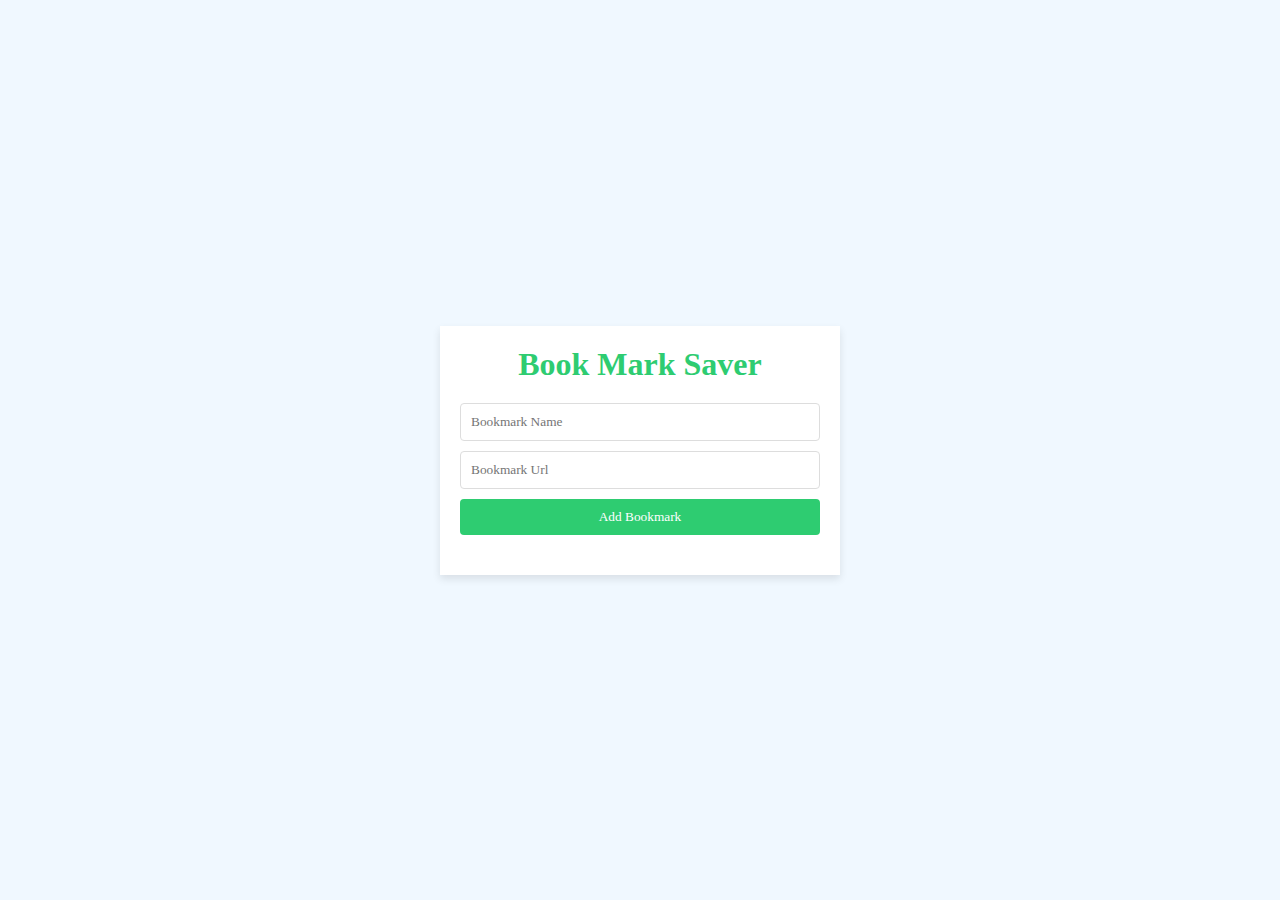
<file: Bookmark saver/index.html>
<!DOCTYPE html>
<html lang="en">
<head>
    <meta charset="UTF-8">
    <meta name="viewport" content="width=device-width, initial-scale=1.0">
    <link rel="stylesheet" href="styles.css">
    <title>Bookmarks</title>
</head>
<body>
    <div class="container">
        <h1>Book Mark Saver</h1>

        <div class="input-container">
            <input type="text" id="bookmark-name" placeholder="Bookmark Name">
            <input type="url" id="bookmark-url" placeholder="Bookmark Url">
            <button id="add-bookmark">Add Bookmark</button>
        </div>

        <ul id="bookmark-list"></ul>

    </div>
    <script src="scripts.js"></script>
</body>
</html>
</file>
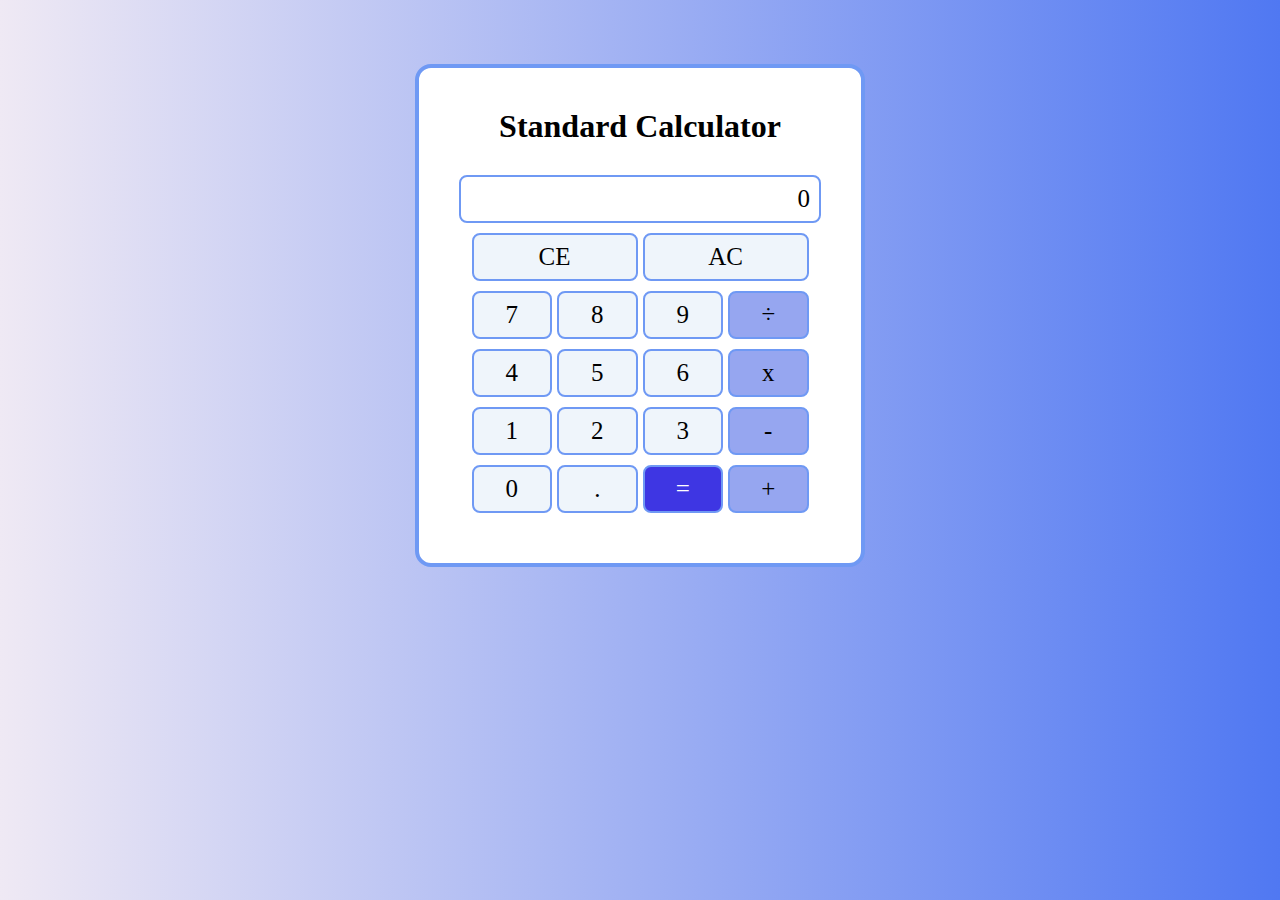
<file: Calculator/index.html>
<!DOCTYPE html>
<html lang="en">
<head>
    <meta charset="UTF-8">
    <meta name="viewport" content="width=device-width, initial-scale=1.0">
    <link rel="stylesheet" href="styles.css">
    <title>Calculator</title>
</head>
<body>
    <div class="container">
        <!-- Calculator Head -->
        <h1>Standard Calculator</h1>
        <div class="calculator-head">
            <input type="text" id="output-field" placeholder="0" disabled>
        </div>

        <!-- Calculator Body -->
        <div class="calculator-body">
            <div class="button-row">
                <button id="clear-entry">CE</button>
                <button id="clear-all">AC</button>
            </div>
            <div class="button-row">
                <button class="number-btn" data-value="7">7</button>
                <button class="number-btn" data-value="8">8</button>
                <button class="number-btn" data-value="9">9</button>
                <button class="operator-btn" data-value="/">÷</button>
            </div>
            <div class="button-row">
                <button class="number-btn" data-value="4">4</button>
                <button class="number-btn" data-value="5">5</button>
                <button class="number-btn" data-value="6">6</button>
                <button class="operator-btn" data-value="*">x</button>
            </div>
            <div class="button-row">
                <button class="number-btn" data-value="1">1</button>
                <button class="number-btn" data-value="2">2</button>
                <button class="number-btn" data-value="3">3</button>
                <button class="operator-btn" data-value="-">-</button>
            </div>
                <div class="button-row">
                <button class="number-btn" data-value="0">0</button>
                <button id="decimal">.</button>
                <button id="equals">=</button>
                <button class="operator-btn" data-value="+">+</button>
            </div>
        </div>
    </div>
    <script src="scripts.js"></script>
</body>
</html>
</file>
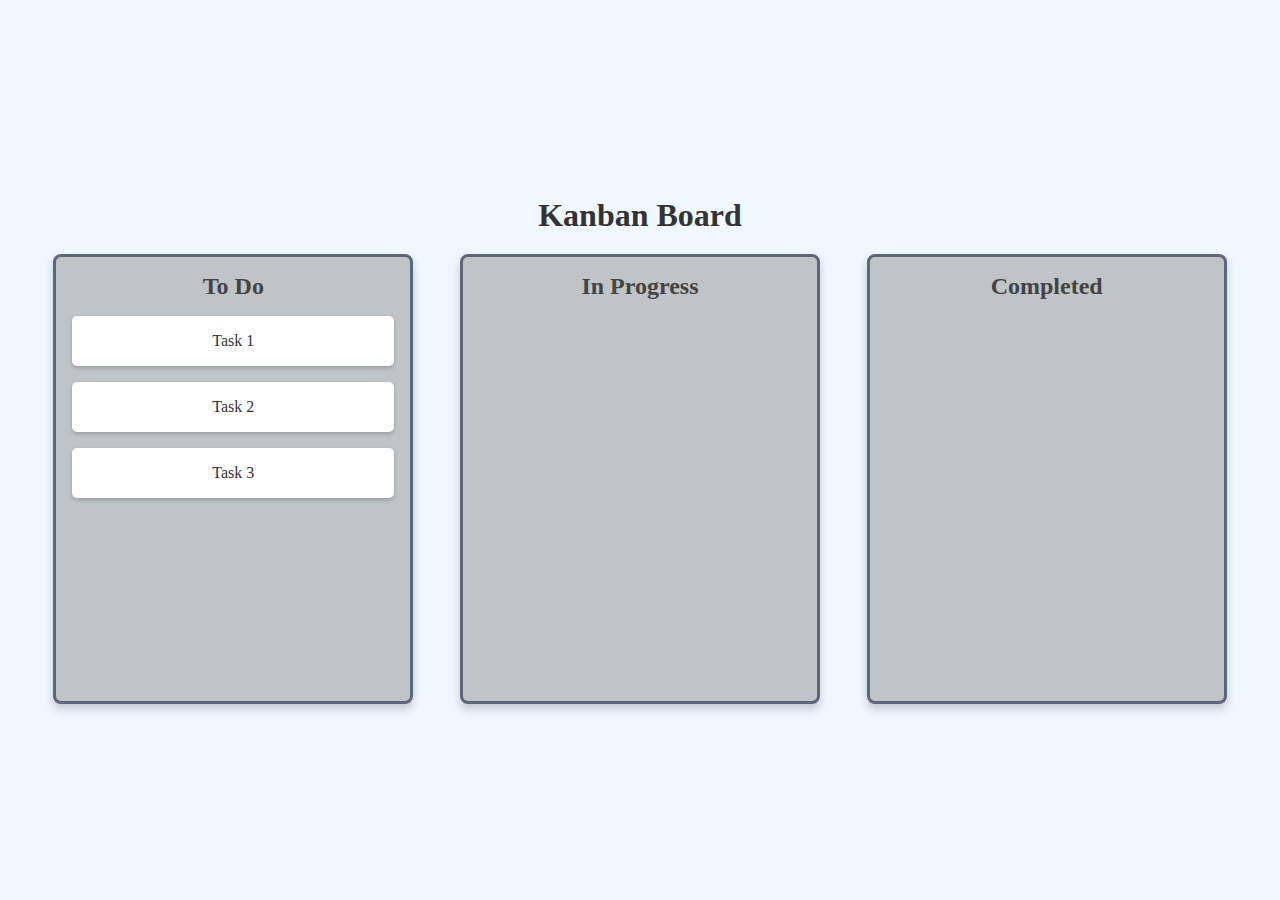
<file: Drag and Drop Box/index.html>
<!DOCTYPE html>
<html lang="en">
<head>
    <meta charset="UTF-8">
    <meta name="viewport" content="width=device-width, initial-scale=1.0">
    <link rel="stylesheet" href="styles.css">
    <title>Drag and Drop</title>
</head>
<body>
    <div class="container">
        <h1>Kanban Board</h1>

        <div class="board">
            <div class="list" id="list 1">
                <h2>To Do</h2>
                <div class="card" draggable="true" id="card 1">Task 1</div>
                <div class="card" draggable="true" id="card 2">Task 2</div>
                <div class="card" draggable="true" id="card 3">Task 3</div>
            </div>

            <div class="list" id="list 2">
                <h2>In Progress</h2>
            </div>
                
            <div class="list" id="list 3">
                <h2>Completed</h2>
            </div>
                

        </div>
        <script src="scripts.js"></script>
    </div>
        
</body>
</html>
</file>
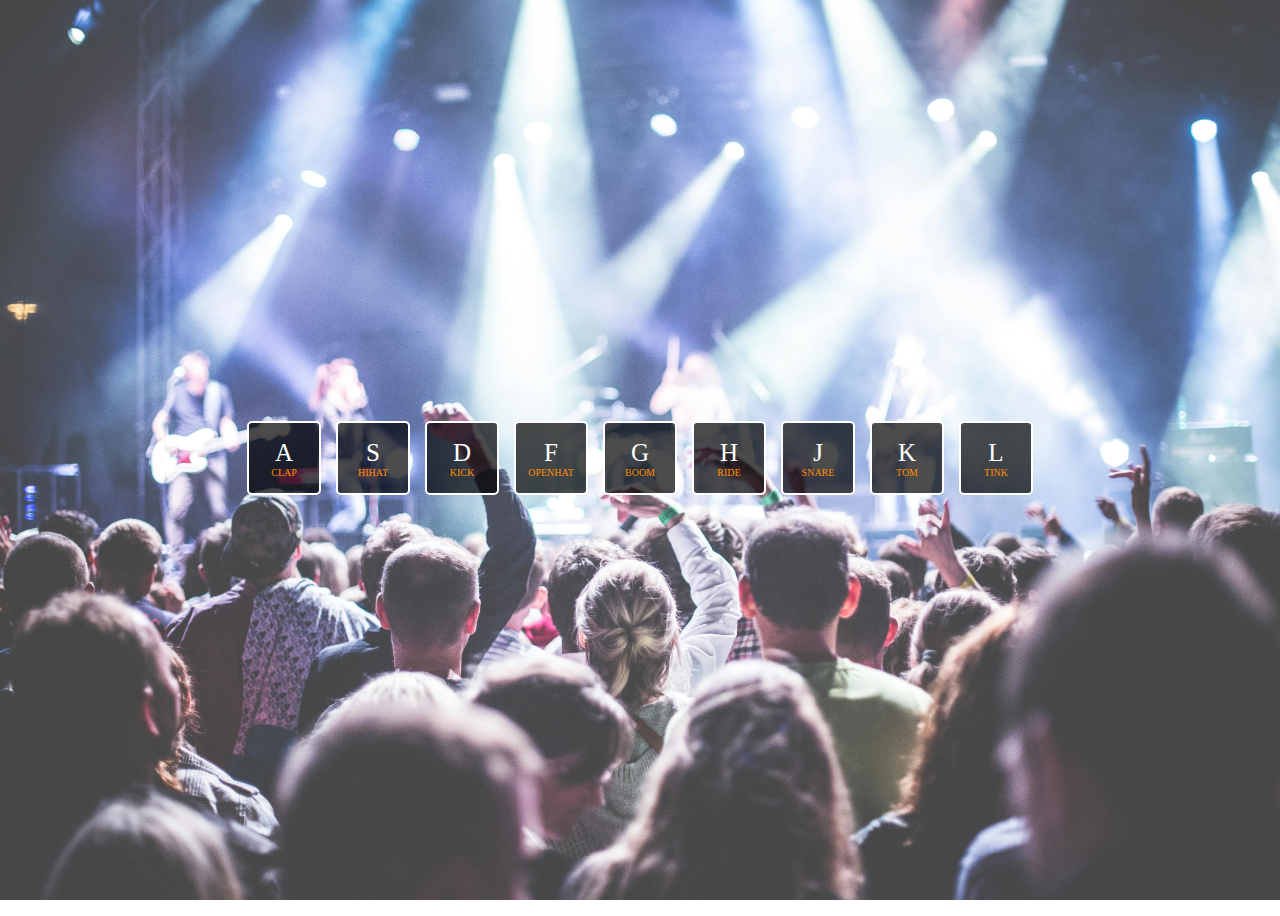
<file: DrumKit/index.html>
<html lang="en">
<head>
    <meta charset="UTF-8">
    <meta name="viewport" content="width=device-width, initial-scale=1.0">
    <link rel="stylesheet" href="styles.css">

    
    <title>Drum Kit</title>
</head>
<body>
    <div class = "keys">
        <div data-key="a" class = "key">
            <div class = "Upper-text">A</div>
            <div class = "Bottom-text">CLAP</div>
        </div>
        <div data-key="s" class = "key">
            <div class = "Upper-text">S</div>
            <div class = "Bottom-text">HIHAT</div>
        </div>
        <div data-key="d" class = "key">
            <div class = "Upper-text">D</div>
            <div class = "Bottom-text">KICK</div>
        </div>
        <div data-key="f" class = "key">
            <div class = "Upper-text">F</div>
            <div class = "Bottom-text">OPENHAT</div>
        </div>
        <div data-key="g" class = "key">
            <div class = "Upper-text">G</div>
            <div class = "Bottom-text">BOOM</div>
        </div>
        <div data-key="h" class = "key">
            <div class = "Upper-text">H</div>
            <div class = "Bottom-text">RIDE</div>
        </div>
        <div data-key="j" class = "key">
            <div class = "Upper-text">J</div>
            <div class = "Bottom-text">SNARE</div>
        </div>
        <div data-key="k" class = "key">
            <div class = "Upper-text">K</div>
            <div class = "Bottom-text">TOM</div>
        </div>
        <div data-key="l" class = "key">
            <div class = "Upper-text">L</div>
            <div class = "Bottom-text">TINK</div>
        </div>
    </div>

    <audio data-key="a" src="Sounds\Clap.mp3"></audio>
    <audio data-key="s" src="Sounds\Hi-hat.mp3"></audio>
    <audio data-key="d" src="Sounds\Kick.mp3"></audio>
    <audio data-key="f" src="Sounds\Open-hat.mp3"></audio>
    <audio data-key="g" src="Sounds\Boom.mp3"></audio>
    <audio data-key="h" src="Sounds\Ride.mp3"></audio>
    <audio data-key="j" src="Sounds\Snare.mp3"></audio>
    <audio data-key="k" src="Sounds\Tom.mp3"></audio>
    <audio data-key="l" src="Sounds\Tink.mp3"></audio>
    <script src="scripts.js"></script>
</body>
</html>
</file>
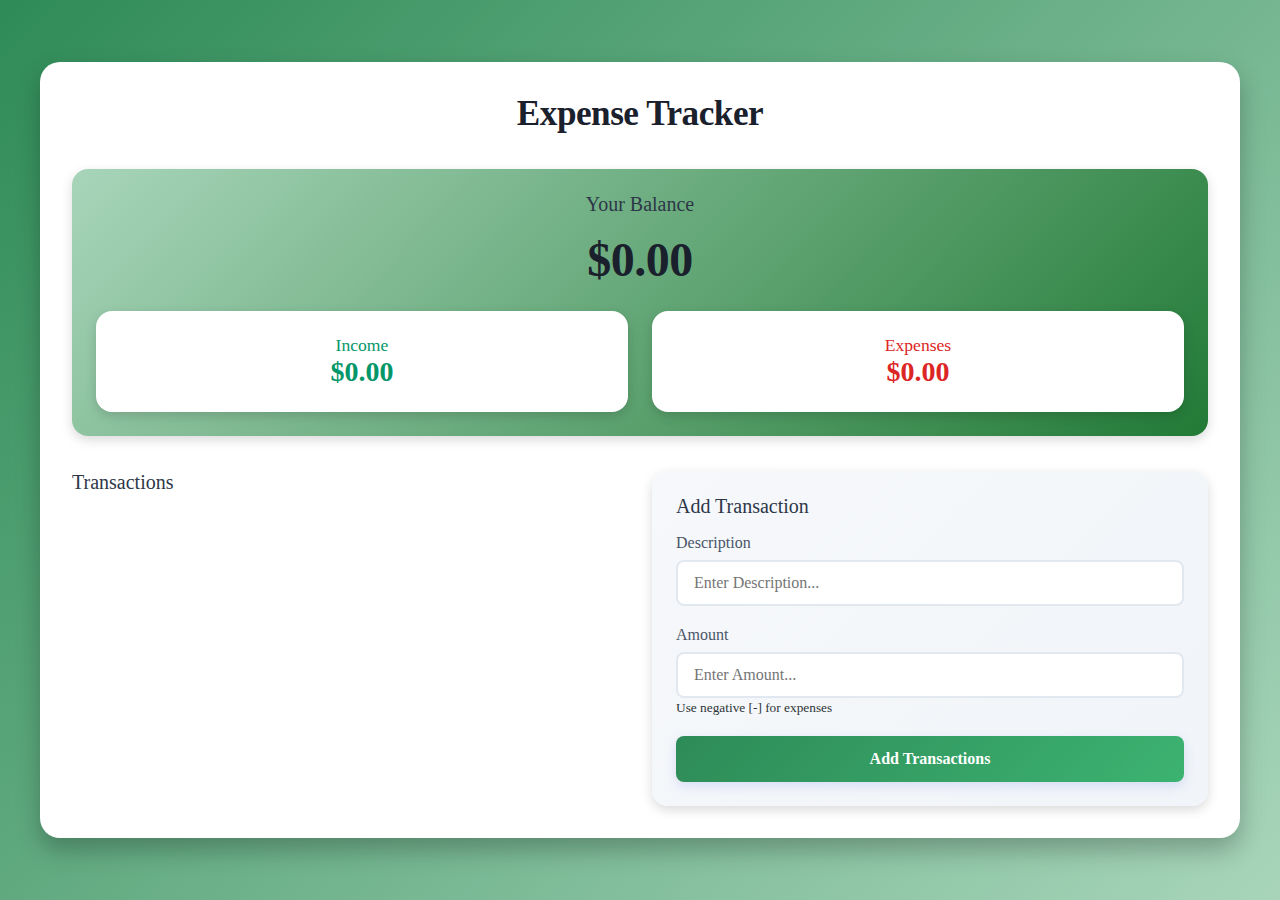
<file: Finance Tracker/index.html>
<!DOCTYPE html>
<html lang="en">
<head>
    <meta charset="UTF-8">
    <meta name="viewport" content="width=device-width, initial-scale=1.0">
    <link rel="stylesheet" href="styles.css">
    <title>Finance Tracker</title>
</head>
<body>
    <div class="container">
        <h1>Expense Tracker</h1>

        <div class="balance-container">
            <h2>Your Balance</h2>
            <h1 id="balance">$0.00</h1>
            <div class="summary">
                <div class="income">
                    <h3>Income</h3>
                    <p id="income-amount">$0.00</p>  
                </div>
                <div class="expenses">
                    <h3>Expenses</h3>
                    <p id="expenses-amount">$0.00</p>
                </div>
            </div>
        </div>

        <div class="main-content">
            <div class="transaction-container">
                <h2>Transactions</h2>
                <ul id="transaction-list">
                    <!-- Transactions -->
                </ul>
            </div>

            <div class="form-container">
                <h2>Add Transaction</h2>
                <form id="transaction-form">
                    <div class="form-group">
                        <label for="description">Description</label> 
                        <input type="text" id="description" placeholder="Enter Description..." required>
                    </div>
                    <div class="form-group">
                        <label for="amount">Amount</label> 
                        <input type="text" id="amount" placeholder="Enter Amount..." required>
                        <small>Use negative [-] for expenses</small>
                    </div>
                    <button type="submit">Add Transactions</button>
                </form>
            </div>
        </div>
    </div>
<script src="scripts.js"></script>
</body>
</html>
</file>
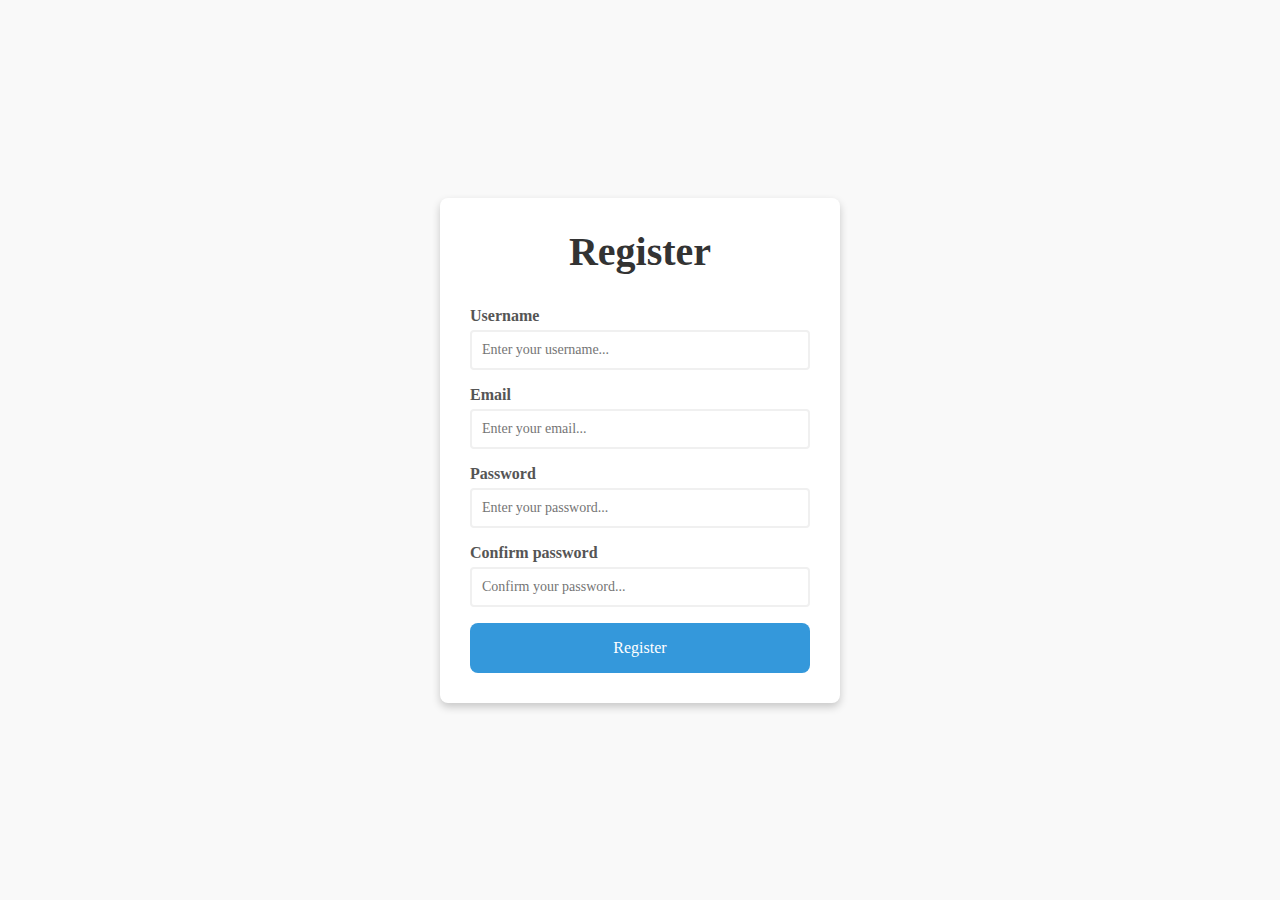
<file: Form Register/index.html>
<!DOCTYPE html>
<html lang="en">
<head>
    <meta charset="UTF-8">
    <meta name="viewport" content="width=device-width, initial-scale=1.0">
    <link rel="stylesheet" href="styles.css">
    <title>Form Register</title>
</head>
<body>
    <div class="container">
        <form id="registration-form">
            <h1>Register</h1>

            <div class="form-group">
                <label for="username">Username</label>
                <input type="text" id="username" placeholder="Enter your username...">
                <small></small>
            </div>

            <div class="form-group">
                <label for="email">Email</label>
                <input type="email" id="email" placeholder="Enter your email...">
                <small></small>
            </div>

            <div class="form-group">
                <label for="password">Password</label>
                <input type="password" id="password" placeholder="Enter your password...">
                <small></small>
            </div>
            
            <div class="form-group">
                <label for="confirmPassword">Confirm password</label>
                <input type="password" id="confirmPassword" placeholder="Confirm your password...">
                <small></small>
            </div>
            <button type="submit" class="register-btn">Register</button>
        </form>

    </div>
    <script src="scripts.js"></script>
</body>
</html>
</file>
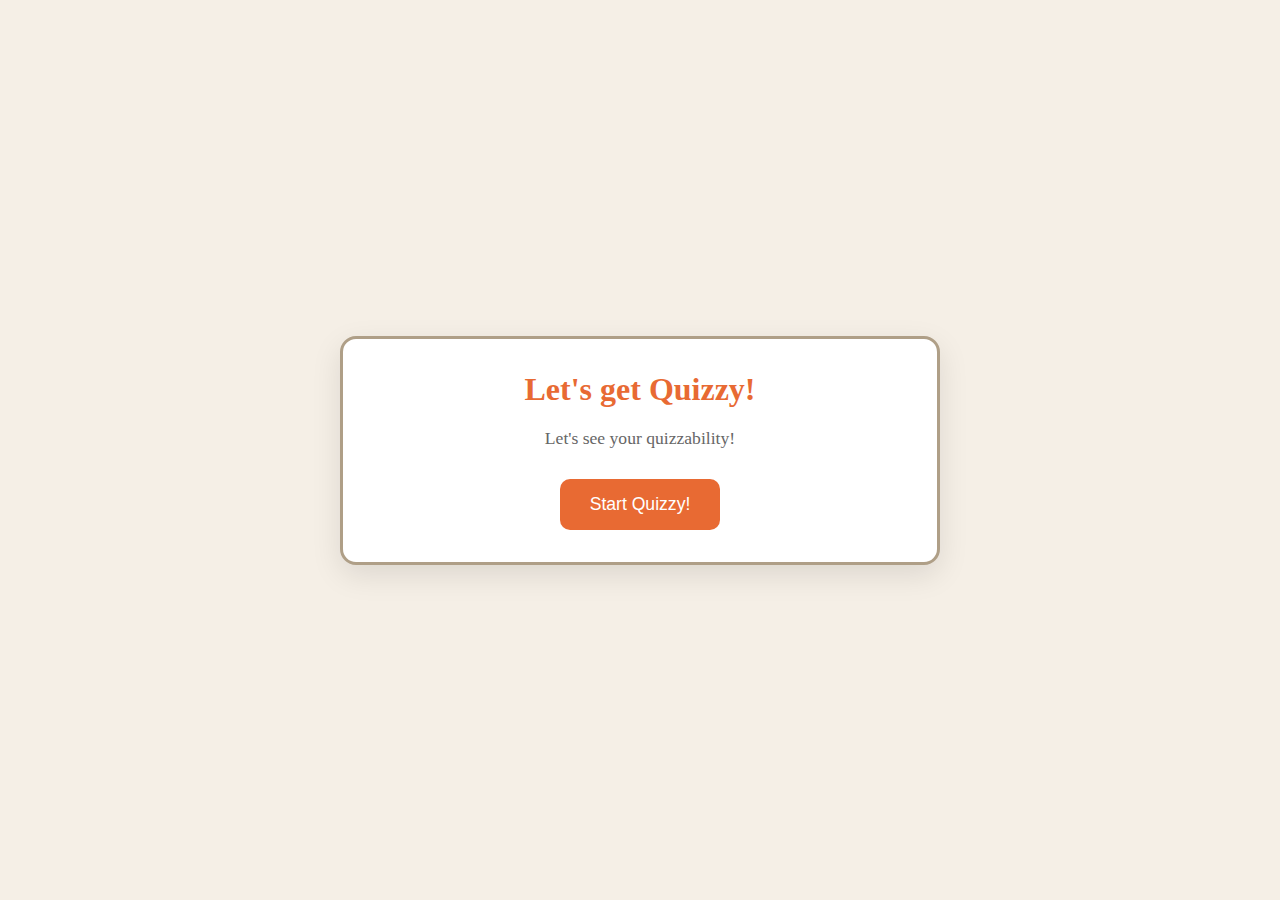
<file: Quiz Site/Index.html>
<!DOCTYPE html>
<html lang="en">
<head>
    <meta charset="UTF-8">
    <meta name="viewport" content="width=device-width, initial-scale=1.0">
    <title>Quizzy</title>
    <link rel="stylesheet" href="Styles.css">
</head>
<body>
    <div class = "container">

        <div class = "screen active" id="start-screen">
            <h1>Let's get Quizzy!</h1>
            <p>Let's see your quizzability!</p>
            <button id = "start-btn">Start Quizzy!</button>
        </div>

        <div class = "screen" id="quiz-screen">
            <div class="quiz-header">
                <h2 id="question-text">
                    Question Here
                </h2>
                <div class="quiz-info">
                    <p>
                        Question <span id="current-question">1</span> of <span id="total-questions">5</span>
                    </p>

                    <p>
                        Score: <span id="score">0</span>
                    </p>
                </div>
            </div>

            <div class="answers-container" id="answers-container">
                <!-- Contains Answer Choices
                -->
            </div>

            <div class="progress-bar">
                <div class="progress" id="progress"></div>
            </div>
        </div>

        <div class="screen" id="result-screen">
            <h1>Quiz Results</h1>
            <div class="result-info">
                <p>
                    You scored <span id="final-score">0</span> out of <span id="max-score">5</span>
                </p>
                <div id="result-message">Good Job!</div>
            </div>
            <button id="restart-btn">Restart Quizzy</button>
        </div>

    </div>
    <script src="script.js"></script>
</body>
</html>
</file>
<file: Bookmark saver/styles.css>
* {
    margin: 0;
    padding: 0;
    box-sizing: border-box;
    font-family: "Comic Sans MS", "Comic Sans";
}

body {
    background-color: aliceblue;
    color: #333;
    display: flex;
    justify-content: center;
    align-items: center;
    height: 100vh;
}

.container {
    background-color: #fff;
    padding: 20px;
    border: 3px;
    box-shadow: 0 4px 8px rgba(0, 0, 0, 0.1);
    max-width: 400px;
    width: 90%;
    text-align: center;
}

h1 {
    color: #2ecc71;
    margin-bottom: 20px;
}

.input-container {
    display: flex;
    flex-direction: column;
    gap: 10px;
    margin-bottom: 20px;
}

input {
    padding: 10px;
    border-radius: 4px;
    border: 1px solid #ddd;
}

button {
    padding: 10px;
    background-color: #2ecc71;
    color: white;
    border: none;
    border-radius: 4px;
    cursor: pointer;
    transition: background-color 0.3s ease;
}

button:hover {
    background-color: #27ae60;
}

#bookmark-list {
    list-style: none;
    padding: 0;
}

#bookmark-list li {
    background-color: #f9f9f9;
    padding: 10px;
    border: 1px solid #ddd;
    border-radius: 4px;
    margin-bottom: 10px;
    display: flex;
    justify-content: space-between;
    align-items: center;
}

#bookmark-list a {
    color: #2ecc71;
    text-decoration: none;
}

#bookmark-list button {
    background-color: #e74c3c;
    padding: 5px 10px ;
}

#bookmark-list button:hover {
    background-color: #c0392b;
}
</file>
<file: Calculator/styles.css>
*{
    margin: 0;
    padding: 0;
    box-sizing: border-box;
    font-family: "Comic Sans MS", "Comic Sans";
}

:root{
    --button-Color:#eff5fb;
    --operator-color:#8195edd5;
    --equal-color:#3e36e3;
    --button-border-color:#6f99f4;
}

body {
    display: flex;
    justify-content: center;
    align-items: center;
    padding-top: 5%;
    background: #EFE9F4;
    background: linear-gradient(90deg,rgba(239, 233, 244, 1) 0%, rgba(80, 120, 242, 1) 100%);
}

.container {
    background-color: white;
    padding: 2.5rem;
    border-radius: 1rem;
    width: 90%;
    max-width: 450px;
    border: 4px solid var(--button-border-color)
}


h1 {
    text-align: center;
    margin-bottom: 30px;
}

#output-field {
    display:grid;
    width: 100%;
    background: transparent;
    letter-spacing: 1px;
    border-radius: 0.5rem;
    padding: 0.5rem;
    font-size: 25px;
    text-align: right;
    overflow: hidden;
    color: black;
    border: 2px solid var(--button-border-color)
}

.button-row {
    display: flex;
    margin: 10px;
}

button {
    padding: 0.5rem;
    font-size: 25px;
    margin-right: 2.5px;
    margin-left: 2.5px;
    background: var(--button-Color);
    border-radius: 0.5rem;
    width: 100%;
    border: 2px solid var(--button-border-color);
    transition: all 0.1s ease;
}

#equals {
    color: white;
    background: var(--equal-color);
}

.operator-btn {
    background: var(--operator-color);
}

button:hover {
    transform: translateY(-2px);
}

button:active {
    transform: translateY(0);
}
</file>
<file: Drag and Drop Box/styles.css>
* {
    padding: 0;
    margin: 0;
    box-sizing: border-box;
}

body {
    font-family: "Comic Sans MS", "Comic Sans";
    background-color:aliceblue;
    display: flex;
    justify-content: center;
    align-items: center;
    min-height: 100vh;
}

.container {
    text-align: center;
    width: 100%;
    padding: 1.2rem;
}

h1 {
    color: #333;
    margin-bottom: 20px;
    font-size: 2rem;
}

.board {
    display: flex;
    justify-content: space-around;
    align-items: flex-start;
    width: 100%;
    max-width: 1200px;
    margin: 0 auto;
    gap: 20px;
}

.list {
    background-color: #bfc5c6;
    padding: 1rem;
    border-radius: 8px;
    width: 30%;
    min-height: 450px;
    box-shadow: 0 5px 10px rgba(0, 0, 0, 0.2);
    border: 3px solid #5e6679;
}

.list h2 {
    color: #444;
    margin-bottom: 1rem;
    font-size: 1.5rem;
}

.card {
    background-color: white;
    color: #333;
    padding: 1rem;
    margin-bottom: 1rem;
    border-radius: 5px;
    cursor: grab;
    box-shadow: 0 2px 4px rgba(0, 0, 0, 0.2);
    transition: all 0.2s;
}

.card:active {
    cursor: grabbing;
    transform: scale(1.05);
    box-shadow: 0 4px 8px rgba(0, 0, 0, 0.2);
}

.list.over {
    background-color: #909798;
}

@media (max-width:768px) {
    .board {
        flex-direction: column;
        align-items: center;
    }

    .list {
        width: 80%;
        margin-bottom: 20px;
    }

}
</file>
<file: DrumKit/styles.css>
body {
    display: grid;
    align-items: center;
    justify-content: center;
    min-height: 100vh;

    background-image: url('Stage Image.jpg');
    background-size: cover;
    background-position: center;
    background-attachment: fixed;
    background-repeat: no-repeat;
}

.keys {
    display: flex;
    gap: 15px;
}

.key {
    display: flex;
    flex-direction: column;
    justify-content: center;
    align-items: center;
    border: 2px solid white;
    border-radius: 5px;
    width: 70px;
    height: 70px;
    background-color: rgba(0,0,0,0.7);
    color: white;
    font-size: 25px;
    grid-gap: 0;
    transition: all 0.1s ease;    
}

.key:hover {
    transform: scale(1.1);
    
}

.key.releasing {
    transform: scale(1.1);
    transition: all 0.15s ease;
}

.key.playing {
    transform: scale(1.2);
    border-color: darkorange;
    box-shadow: 0 0 10px darkorange;
}

.Upper-text{
    display: flex;
    font-size: 25px;
    color:white;
    align-items: center;
}

.Bottom-text{
    display: flex;
    font-size: 10px;
    color:darkorange;
}
</file>
<file: Finance Tracker/styles.css>
* {
    margin: 0;
    padding: 0;
    box-sizing: border-box;
    font-family: "Comic Sans MS", "Comic Sans";
}

body {
    background: linear-gradient(135deg, #2e8b57,#a8d5ba);
    min-height: 100vh;
    display: flex;
    align-items: center;
    justify-content: center;
    padding: 20px;
    color: #2d3436;
}

.container {
    overflow: hidden;
    width: 100%;
    max-width: 1200px;
    background-color: white;
    padding: 2rem;
    border-radius: 20px;
    box-shadow: 0 12px 24px rgba(0, 0, 0, 0.25);
}

h1 {
    text-align: center;
    color: #1a202c;
    margin-bottom: 35px;
    font-size: 2.2rem;
    letter-spacing: -0.5px;
}

h2 {
    color: #2d3748;
    margin-bottom: 1rem;
    font-size: 1.25rem;
    font-weight: 500;
}

.balance-container {
    text-align: center;
    margin-bottom: 35px;
    padding: 24px;
    background: linear-gradient(135deg,#a8d5ba ,#227a36);
    border-radius: 1rem;
    box-shadow: 0 4px 12px rgba(0, 0, 0, 0.15);
}

.balance-container h1 {
    font-size: 3rem;
    margin: 15px 0;
    margin-bottom: 20px;
}

.summary {
    display: grid;
    grid-template-columns: 1fr 1fr;
    gap: 24px;
    margin-top: 24px;
}

.main-content {
    display: grid;
    grid-template-columns: 1fr 1fr;
    gap: 24px;
}

.income,.expenses {
    background-color: white;
    padding: 24px;
    border-radius: 1rem;
    box-shadow: 0 4px 12px rgba(0, 0, 0, 0.15);
    transition: transform 0.2s ease;
    
}

.income:hover, .expenses:hover {
    transform:translatey(-2px)
}

.income h3, .income p{
    color: #059669;
}

.expenses h3, .expenses p{
    color: #dc2626;
}

.income h3, .expenses h3 {
    font-weight: 500;
    font-size: 1.1rem;
}

.income p, .expenses p {
    font-size: 1.75rem;
    font-weight: 600;
}

.transaction-container {
    height: 100%;
    display: flex;
    flex-direction: column;
}

#transaction-list {
    list-style: none;
    max-height: 500px;
    overflow-y: auto;
    padding-right: 8px;
    flex-grow: 1px;
}

#transaction-list::-webkit-scrollbar {
    width: 8px;
    border-radius: 4px;
}

#transaction-list::-webkit-scrollbar-track {
    background-color: #f1f1f1;
}

#transaction-list::-webkit-scrollbar-thumb {
    background-color: #cbd5e0;
}

#transaction-list::-webkit-scrollbar-thumb:hover {
    background-color: #a0aec0;
}

.transaction {
    display: flex;
    justify-content: space-between;
    align-items: center;
    padding: 1rem 1.2rem;
    margin-bottom: 12px;
    border-radius: 12px;
    background-color: white;
    box-sizing: 0 2px 8px rgba(0,0,0,0.5);
    transition: all 0.2s ease;
    border-right: 5px solid;
    animation: slideIn 0.3s ease;
}

@keyframes slideIn {
    from{
        opacity: 0;
        transform: translateX(-20px)
    } to {
        opacity: 1;
        transform: translateX(0px)
    }
}

.transaction:hover {
    transform: translateX(4px);
    box-shadow: 0 4px 12px rgba(0,0,0,0.1);
}

.transaction.income {
    border-right-color: #059669;
}

.transaction.expenses {
    border-right-color: #dc2626;
}

.transaction .delete-btn {
    background: none;
    border: none;
    color:#dc2626;
    cursor: pointer;
    font-size: 1.4rem;
    opacity: 0;
    transition: all 0.2s ease;
    padding: 4px 8px;
    border-radius: 4px;
    margin-left: 12px;
}

.transaction:hover .delete-btn {
    opacity: 1;
}

.transaction .delete-btn:hover {
    background-color: #fee2e2;
    transform: scale(1.1);
}

.form-container {
    background: linear-gradient(135deg, #f6f8fb, #f1f4f8);
    padding: 24px;
    border-radius: 16px;
    box-shadow: 0 4px 12px rgba(0,0,0,0.15);
    height: 100%;
    display: flex;
    flex-direction: column;
}

.form-container form{
    height: 100%;
    display: flex;
    flex-direction: column;
}

.form-group {
    margin-bottom: 20px;
}

label {
    display: block;
    margin-bottom: 8px;
    color: #4a5568;
    font-weight: 500;
}

input {
    width: 100%;
    padding: 12px 16px;
    border: 2px solid #e2e8f0;
    border-radius: 8px;
    font-size: 1rem;
    transition: all 0.2 ease;
    background-color: white;
}

input:focus {
    outline: none;
    border-color: #667eea;
    box-shadow: 0 0 0 3px rgba(102, 126, 234, 0,1);
}

input:hover {
    border-color: #cbd5e0;
}

.small {
    color: #718096;
    font-size: 0.875rem;
    margin-top: 4px;
    display: block;
}

button[type="submit"] {
    width: 100%;
    padding: 14px;
    background: linear-gradient(135deg,#2e8b57 0%, #3cb371 100%);
    color: white;
    border: none;
    border-radius: 8px;
    cursor: pointer;
    font-size: 1rem;
    font-weight: 600;
    transition: all 0.2 ease;
    box-shadow: 0 4px 12px rgba( 102, 126, 234, 0.2);
    margin-top: auto;
}


button[type="submit"]:hover {
    transform: translatey(-2px);
    box-shadow: 0 4px 12px rgba( 102, 126, 234, 0.3);    
}

button[type="submit"]:active {
    transform: translatey(0px); 
}
</file>
<file: Form Register/styles.css>
*{
    margin: 0;
    padding: 0;
    box-sizing: border-box;
    font-family: "Comic Sans MS", "Comic Sans";
}

body {
    background-color: #f9f9f9;
    display: flex;
    align-items: center;
    justify-content: center;
    min-height: 100vh;
}   

.container {
    background-color: white;
    border-radius: 8px;
    box-shadow: 0 4px 8px rgba(0, 0, 0, 0.2);
    width: 100%;
    max-width: 400px;
    padding: 30px;
    overflow: hidden;
}

h1 {
    text-align: center;
    font-size: 2.5rem;
    color: #333;
    margin-bottom: 2rem;
}

.form-group {
    margin-bottom: 1rem;
    position: relative;
}

label {
    display: block;
    margin-bottom: 5px;
    color: #555;
    font-weight: 600;
}

input {
    border: 2px solid #f0f0f0;
    border-radius: 4px;
    display: block;
    width: 100%;
    padding: 10px;
    font-size: 14px;
    transition: bordercolor 0.3s ease;
}

input:focus {
    outline: none;
    border-color: #3498db;
}

small {
    visibility: hidden;
    position: absolute;
    bottom: -18px;
    left: 0;
    font-size: 12px;
}

.register-btn {
    cursor: pointer;
    border: none;
    background: #3498db;
    color: white;
    display: block;
    padding: 1rem;
    width: 100%;
    border-radius: 8px;
    font-size: 1rem;
    transition: all 0.2s ease;
}

.register-btn:hover {
    background-color: #2582c0;
    transform: translateY(-0.1rem);
}

.register-btn:active {
    transform: translateY(0);
}

.form-group.Error input {
    border-color: #e74c3c;
}

.form-group.Success input {
    border-color: #2ecc71;
}

.form-group.Error small {
    color: #e74c3c;
    visibility: visible;
}
</file>
<file: Quiz Site/Styles.css>
/* Basic Reset */
* {
    margin: 0;
    padding: 0;
    box-sizing: border-box;
}

body {
    background: #f5efe6;
    display: flex;
    justify-content: center;
    align-items: center;
    min-height: 100vh;
    padding: 1rem;
    font-family: "Comic Sans MS", "Comic Sans", cursive;
}

.container {
    background-color: white;
    border-radius: 1rem;
    box-shadow: 0 10px 30px rgba(0, 0, 0, 0.1);
    width: 100%;
    max-width: 600px;
    overflow: hidden;
    position: relative;
    border: 3px solid #AF9F87;
}

/* Screens */

.screen {
    display: none;
    padding: 2rem;
    text-align: center;
}

.screen.active {
    display: block;
}

/* Start */

#start-screen h1 {
    color: #e86a33;
    margin-bottom: 20px;
}

#start-screen p {
    color: #666;
    margin-bottom: 30px;
    font-size: 1.1rem;
}

.quiz-header{
    margin-bottom: 2rem;
}

#question-text {
    color: #333;
    font-size: 1.5rem;
    margin-bottom: 1rem;
    line-height: 1.4;
}

.quiz-info{
    display: flex;
    justify-content: space-between;
    color: #666;
    margin-bottom: 10px;
}

.answers-container {
    display: flex;
    flex-direction: column;
    gap: 10px;
    margin-bottom: 25px;
}

.answer-btn {
    background-color: #f8f0e5;
    color: #333;
    border: 2px solid #AF9F87;
    border-radius: 10px;
    padding: 1rem;
    cursor: pointer;
    text-align: left;
    transition: all 0.3s ease;
}

.answer-btn:hover {
    background-color: #eadbc8;
    border-color: #dac0ae;
}

.answer-btn.correct{
    background-color: #e6fff0;
    border-color: #a3f0c4;
    color: #28a745;
}

.answer-btn.incorrect{
    background-color: #fff0f0;
    border-color: #ffbdbd;
    color: #dc3545;
}

.progress-bar {
    height: 10px;
    background-color: #f8f0e5;
    border-radius: 5px;
    overflow: hidden;
    margin-top: 20px;
    border: 2px solid #AF9F87;
}

.progress {
    height: 100%;
    background-color: #e86a33;
    width: 0%;
    transition: width 0.3s ease;
}

/* Result */

#result-screen h1 {
    color: #e86a33;
    margin-bottom: 30px;
}

.result-info {
    background-color: #f8f0e5;
    border-radius: 10px;
    padding: 20px;
    margin-bottom: 30px;
}

.result-info p {
    font-size: 1.2rem;
    color: #333;
    margin-bottom: 1rem;
}

#result-message {
    font-size: 1.5rem;
    font-weight: 600;
    color: #e86a33;
}

button{
    background-color: #e86a33;
    color: white;
    border:none;
    border-radius: 10px;
    padding: 15px 30px;
    font-size: 1.1rem;
    cursor: pointer;
    transition: background-color 0.3s ease;
}

button:hover{
    background-color: #d45b28;
}

/* responsive */
@media (max-width:500px){
    .screen{
        padding: 1rem;
    }

    #start-screen h1{
        font-size: 2rem;
    }

    #question-text{
        font-size: 1.3rem;
    }

    .answer-btn {
        padding: 12px;
    }

    button {
        padding: 12px 25px;
        font-size: 1rem;
    }
}
</file>
